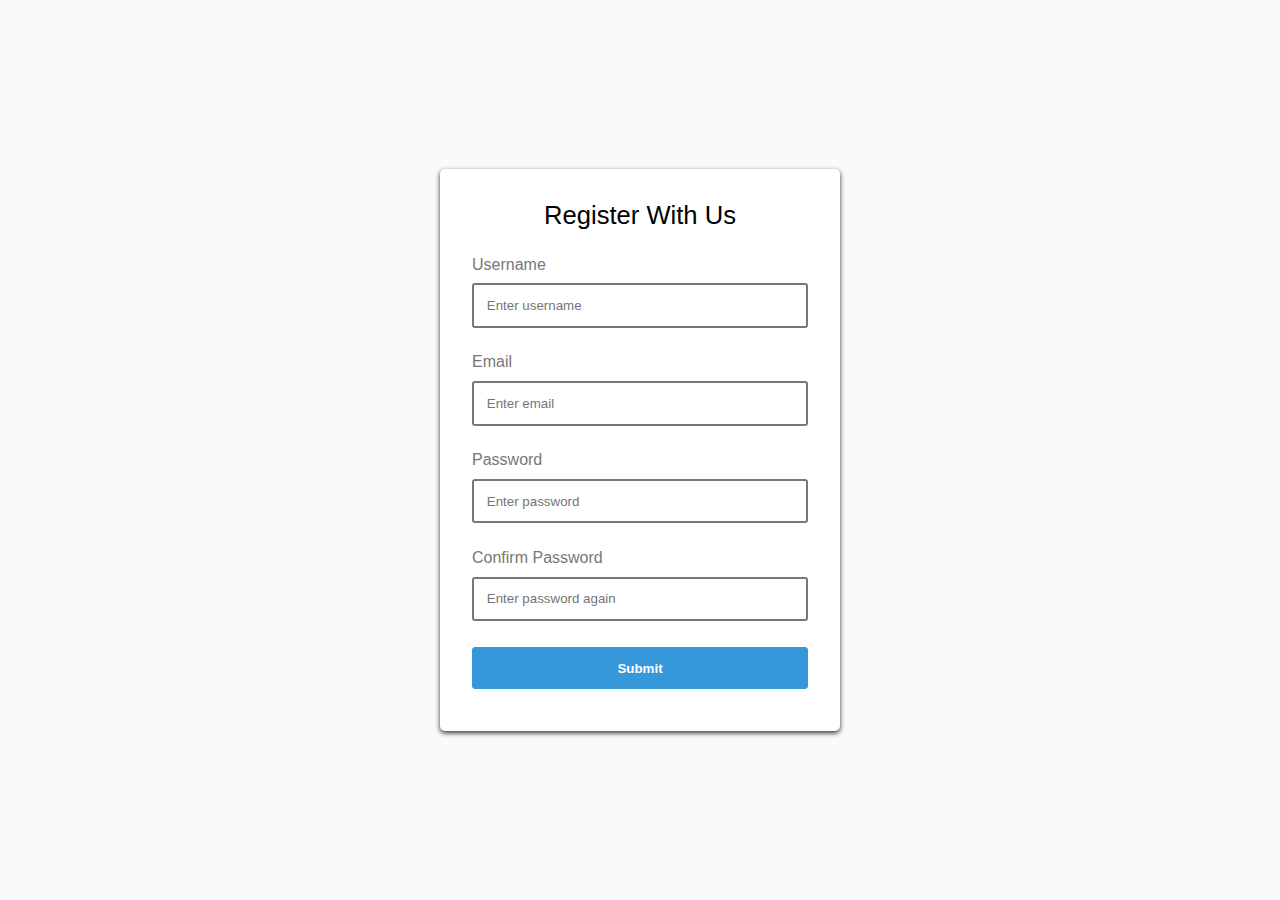
<file: form-validator/index.html>
<!DOCTYPE html>
<html lang="en">
<head>
  <meta charset="UTF-8">
  <meta http-equiv="X-UA-Compatible" content="IE=edge">
  <meta name="viewport" content="width=device-width, initial-scale=1.0">
  <title>Form validator</title>
  <link rel="stylesheet" href="assets/styles/app.css">
</head>
<body>
  <div class="main">
    <h1>register with us</h1>
    <form action="#">
      <div class="form-group">
        <label for="name">Username</label>
        <input type="text" name="name" id="name" placeholder="Enter username">
        <span></span>
      </div>
      <div class="form-group">
        <label for="email">Email</label>
        <input type="text" name="email" id="email" placeholder="Enter email">
        <span></span>
      </div>
      <div class="form-group">
        <label for="password">Password</label>
        <input type="password" name="password" id="password" placeholder="Enter password">
        <span></span>
      </div>
      <div class="form-group">
        <label for="confirmPassword">Confirm Password</label>
        <input type="password" name="confirmPassword" id="confirmPassword" placeholder="Enter password again">
        <span></span>
      </div>
      <input type="submit" value="Submit" class="btn" >
    </form>
  </div>
  <script src="assets/scripts/app.js"></script>
</body>
</html>
</file>
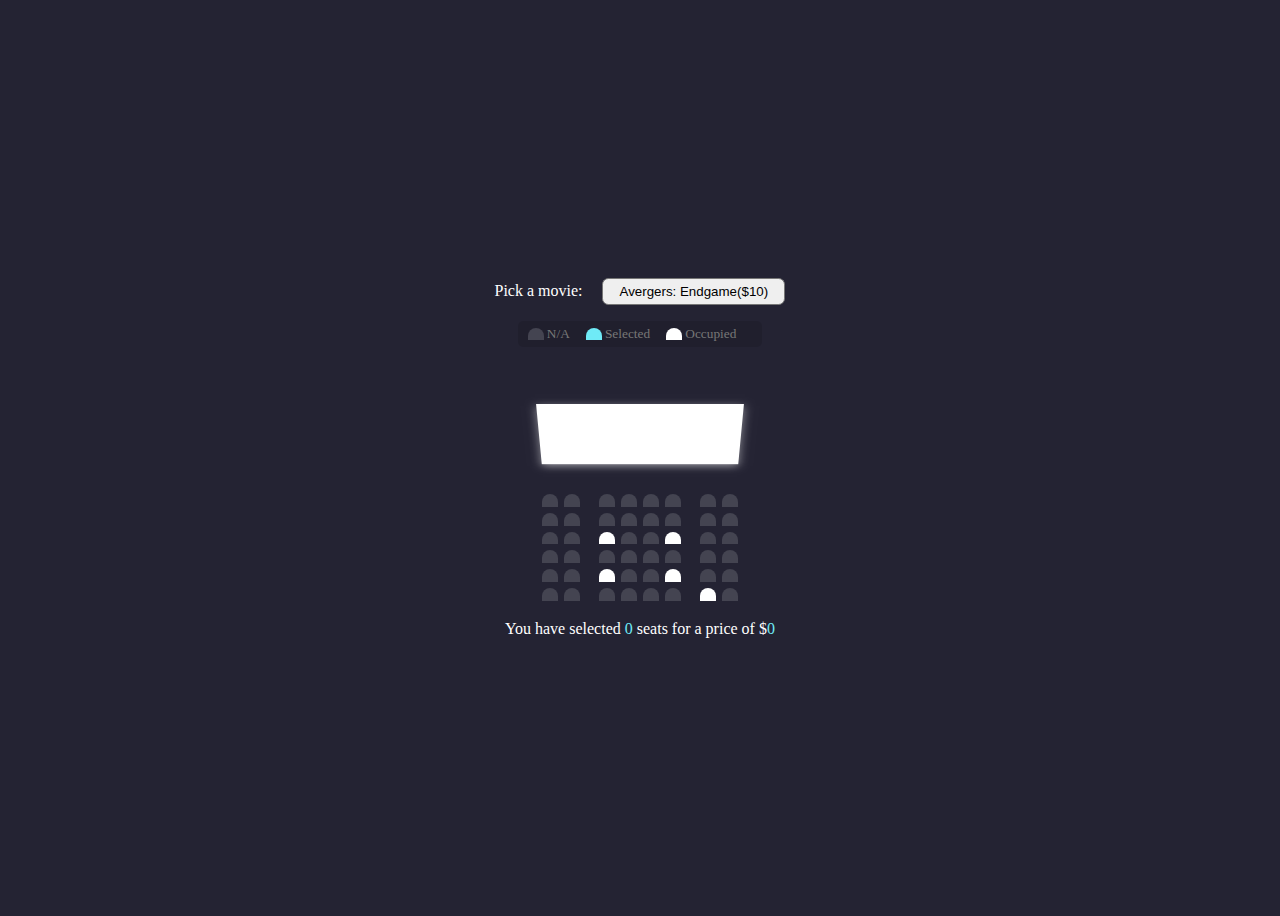
<file: movie-seat/index.html>
<!DOCTYPE html>
<html lang="en">
<head>
  <meta charset="UTF-8">
  <meta http-equiv="X-UA-Compatible" content="IE=edge">
  <meta name="viewport" content="width=device-width, initial-scale=1.0">
  <title>Movie seat book</title>
  <link rel="stylesheet" href="assets/styles/app.css">
</head>
<body>
  <div class="movie-container">
    <label>Pick a movie:</label>
    <select>
      <option value="10">Avergers: Endgame($10)</option>
      <option value="12">Joker($12)</option>
      <option value="8">Toy Story($8)</option>
      <option value="9">The Lion King($9)</option>
    </select>
  </div>
  <ul>
    <li><div class="seat"></div><small>N/A</small></li>
    <li><div class="seat selected"></div><small>Selected</small></li>
    <li><div class="seat occupied"></div><small>Occupied</small></li>
  </ul>
  <div class="movie-book">
    <div class="screen"></div>
    <div class="row">
      <div class="seat"></div>
      <div class="seat"></div>
      <div class="seat"></div>
      <div class="seat"></div>
      <div class="seat"></div>
      <div class="seat"></div>
      <div class="seat"></div>
      <div class="seat"></div>
    </div>
    <div class="row">
      <div class="seat"></div>
      <div class="seat"></div>
      <div class="seat"></div>
      <div class="seat"></div>
      <div class="seat"></div>
      <div class="seat"></div>
      <div class="seat"></div>
      <div class="seat"></div>
    </div>
    <div class="row">
      <div class="seat"></div>
      <div class="seat"></div>
      <div class="seat occupied"></div>
      <div class="seat"></div>
      <div class="seat"></div>
      <div class="seat occupied"></div>
      <div class="seat"></div>
      <div class="seat"></div>
    </div>
    <div class="row">
      <div class="seat"></div>
      <div class="seat"></div>
      <div class="seat"></div>
      <div class="seat"></div>
      <div class="seat"></div>
      <div class="seat"></div>
      <div class="seat"></div>
      <div class="seat"></div>
    </div>
    <div class="row">
      <div class="seat"></div>
      <div class="seat"></div>
      <div class="seat occupied"></div>
      <div class="seat"></div>
      <div class="seat"></div>
      <div class="seat occupied"></div>
      <div class="seat"></div>
      <div class="seat"></div>
    </div>
    <div class="row">
      <div class="seat"></div>
      <div class="seat"></div>
      <div class="seat"></div>
      <div class="seat"></div>
      <div class="seat"></div>
      <div class="seat"></div>
      <div class="seat  occupied"></div>
      <div class="seat"></div>
    </div>
    </div>
  <div class="summary">You have selected <span id="count">0</span> seats for a price of $<span id="cost">0</span></div>
  <script src="assets/scripts/app.js"></script>
</body>
</html>
</file>
<file: form-validator/assets/styles/app.css>
* {
  box-sizing: border-box;
}

body {
  margin: 0;
  font-family: Arial, Helvetica, sans-serif;
  display: flex;
  justify-content: center;
  align-items: center;
  height: 100vh;
  background-color: #f9fafb;
}

.main {
  padding: 2rem;
  background-color: #fff;
  border-radius: 5px;
  box-shadow: 0 2px 5px rgba(0, 0, 0, 0.8);
  min-width: 400px;
}

.main h1 {
  margin: 0;
  text-transform: capitalize;
  font-size: 1.6rem;
  font-weight: 400;
  text-align: center;
}

.main form {
  color: #777;
}

.main form .form-group {
  margin: 1.6rem 0;
}

.main form input {
  display: block;
  width: 100%;
  padding: 0.8rem;
  margin: 0.6rem 0;
  border-radius: 3px;
  border: 2px solid #777;
  font-family: inherit;
  outline: none;
}

.main form input.btn {
  color: #fff;
  font-weight: bold;
  background-color: #3498db;
  border: 1px solid #3498db;
  cursor: pointer;
}

.main form input.btn:disabled {
  opacity: 0.6;
  cursor: not-allowed;
}

.main form input.error {
  border-color: red;
}

.main form input.success {
  border-color: green;
}

.main form span {
  font-size: 0.8rem;
  color: red;
}
</file>
<file: movie-seat/assets/styles/app.css>
.seat {
  width: 1rem;
  height: 0.8rem;
  margin-right: 0.2rem;
  background-color: #444451;
  border-top-left-radius: 10px;
  border-top-right-radius: 10px;
  cursor: pointer;
}

.seat.selected {
  background-color: #6feaf6;
}

.seat.occupied {
  background-color: #fff;
  cursor: unset;
}

body {
  background-color: #242333;
  display: flex;
  flex-direction: column;
  justify-content: center;
  align-items: center;
  min-height: 100vh;
  color: #fff;
}

.movie-container select {
  padding: 0.3rem 1rem;
  margin-left: 1rem;
  border-radius: 0.4rem;
  appearance: none;
}

ul {
  display: flex;
  justify-content: space-around;
  background: rgba(0, 0, 0, 0.1);
  padding: 5px 10px;
  border-radius: 5px;
  color: #777;
  margin-bottom: 2rem;
}

ul li {
  list-style: none;
  display: flex;
  align-items: center;
  margin-right: 1rem;
}

.movie-book {
  perspective: 1000px;
  margin: 1rem 0;
}

.movie-book .screen {
  background-color: #fff;
  width: 100%;
  height: 5rem;
  box-shadow: 0 3px 10px rgba(255, 255, 255, 0.5);
  margin-bottom: 1rem;
  transform: rotateX(-45deg);
}

.movie-book .row {
  display: flex;
}

.movie-book .row .seat {
  margin: 3px;
}

.movie-book .row .seat:nth-of-type(2) {
  margin-right: 1rem;
}

.movie-book .row .seat:nth-last-of-type(2) {
  margin-left: 1rem;
}

.summary span {
  color: #6feaf6;
}
</file>
